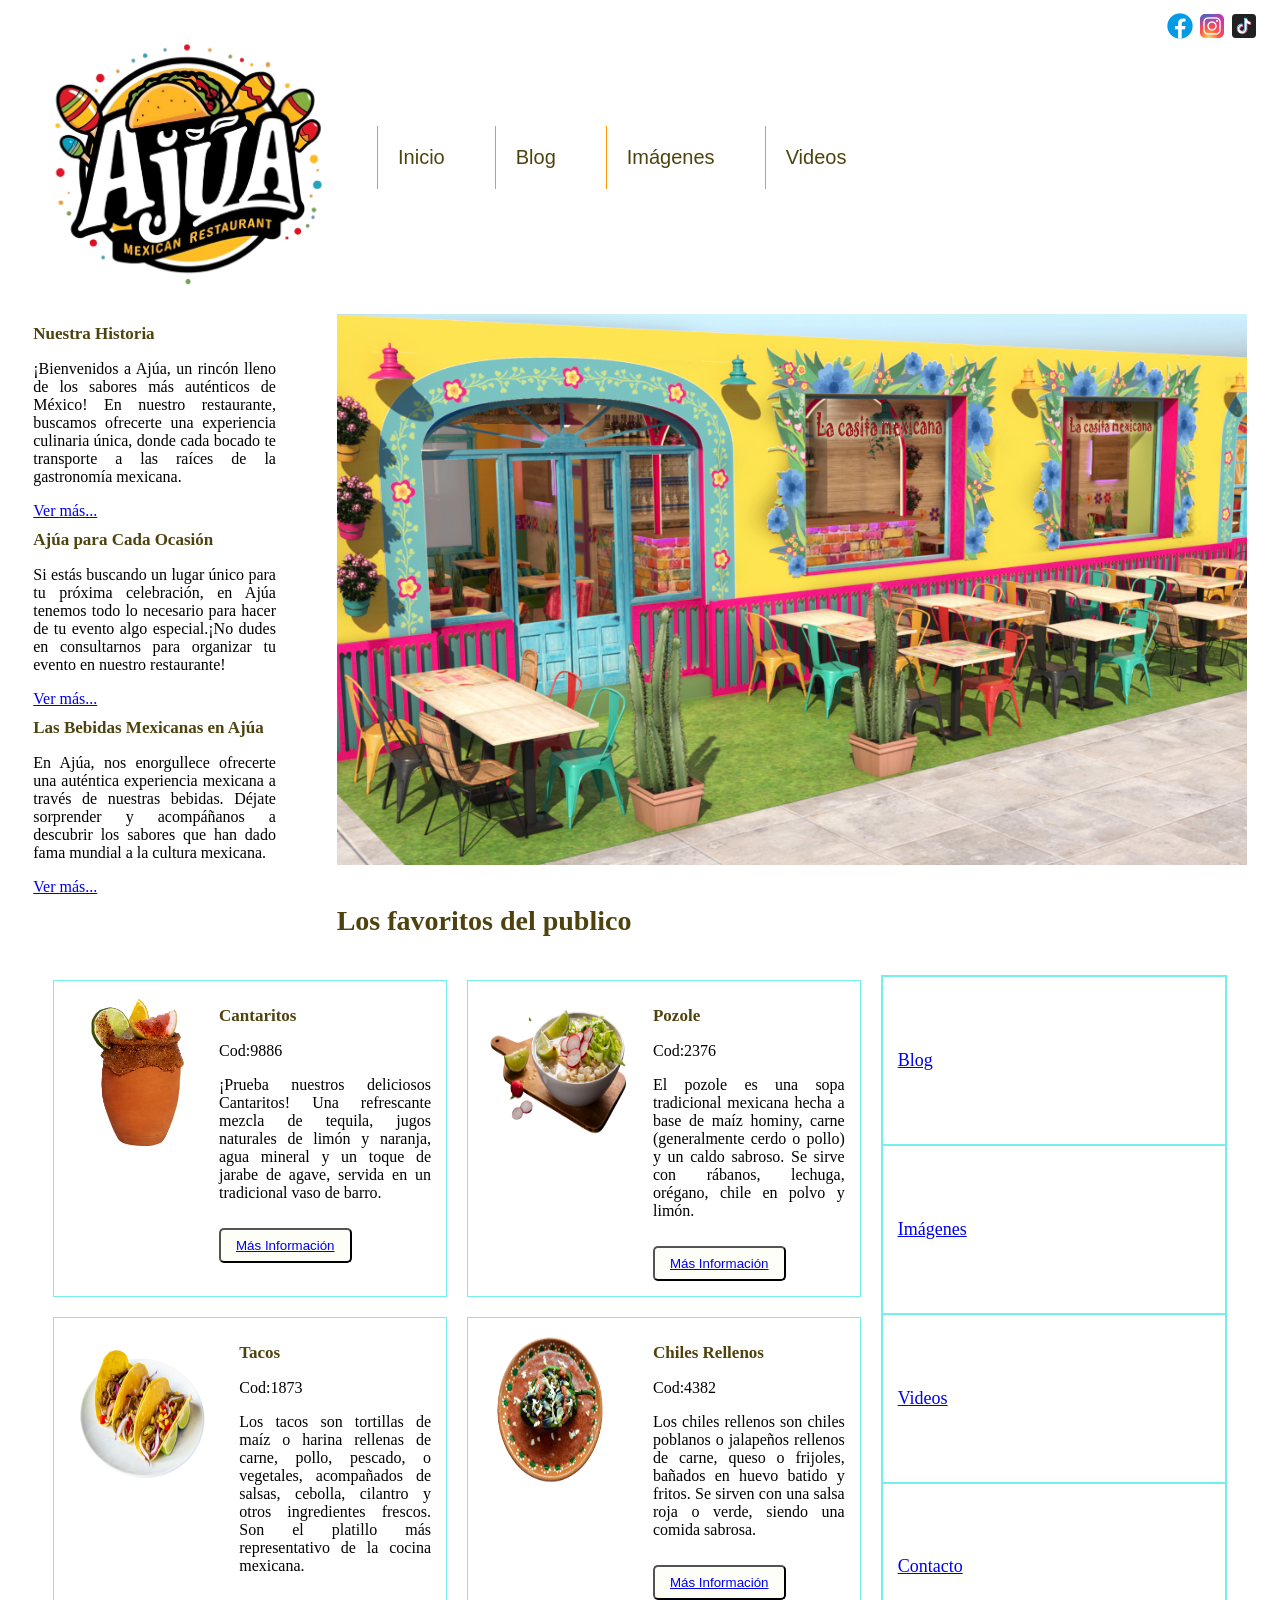
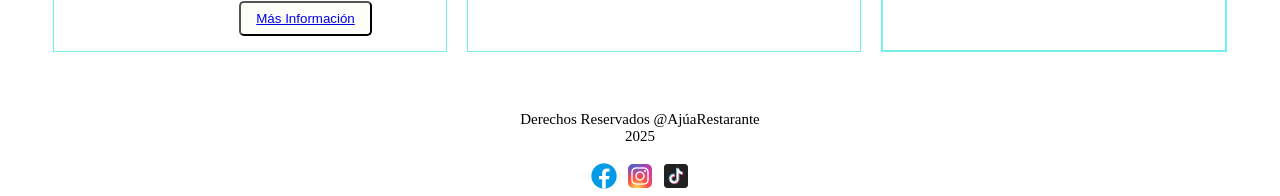
<file: index.html>
<!DOCTYPE html>
<html lang="en">
<head>
    <meta charset="UTF-8">
    <meta name="viewport" content="width=device-width, initial-scale=1.0">
    <title>Restaurante Ajúa</title>
    <link rel="shortcut icon" href="img/icons-tacos.png" type="image/x-icon">

    <link rel="stylesheet" href="css/styles.css">
    
</head>
<body>


  
    <div class="contenedor">

        <!--inicio encabezado-->
        <header>

          <div class="logo-menu">

            <!--inicio imagen logo -->
            <div class="logo">
              <img src="img/Logo02.png" alt="" height="260px">
            </div>
            <!--fin imagen logo-->

            <!--Inicio menu--> 
            <div class="menu">

              <nav>
                  <ul>
                      <li><a href="index.html">Inicio</a></li>
                      <li><a href="blog.html" target="_blank">Blog</a></li>
                      <li><a href="imagenes.html" target="_blank">Imágenes</a></li>
                      <li><a href="videos.html" target="_blank">Videos</a></li>
                  </ul>
              </nav>
      
            </div>
           <!--fin menu--> 

          </div>
          <!--fin div logo menu-->

        </header>
        <!--fin encabezado-->

        <!--inicio redes encabezado-->
        <div class="redes">
          <a href="http://www.facebook.com/share/1AA6hbogXf/" target="_blank"><img src="img/fb.png" alt=""></a>
          <a href="http://www.instagram.com/restaurante_ajua?igsh=MWs4NTRuZDMzYjJmZQ==" target="_blank"><img src="img/itg.png" alt=""></a>
          <a href="http://www.tiktok.com/@ajua_restaurante?_t=ZM-8uHWlztR650&_r=1" target="_blank"><img src="img/tktk.png" alt=""></a>
      </div>
      <!--fin redes encabezado-->

      <!--Inicio artículos-->
      <div class="articulos">
        <article>
            <h3>Nuestra Historia</h3>
            <p>¡Bienvenidos a Ajúa, un rincón lleno de los sabores más auténticos de México! En nuestro restaurante, buscamos ofrecerte una experiencia culinaria única, donde cada bocado te transporte a las raíces de la gastronomía mexicana.</p>
            <a href="blog.html">Ver más...</a>
          </article>
    
          <article>
            <h3>Ajúa para Cada Ocasión</h3>
            <p>Si estás buscando un lugar único para tu próxima celebración, en Ajúa tenemos todo lo necesario para hacer de tu evento algo especial.¡No dudes en consultarnos para organizar tu evento en nuestro restaurante!</p>
            <a href="blog.html">Ver más...</a>
          </article>
    
          <article>
            <h3>Las Bebidas Mexicanas en Ajúa</h3>
            <p> En Ajúa, nos enorgullece ofrecerte una auténtica experiencia mexicana a través de nuestras bebidas. Déjate sorprender y acompáñanos a descubrir los sabores que han dado fama mundial a la cultura mexicana.</p>
            <a href="blog.html">Ver más...</a>
          </article>
      </div>
      <!--fin artículos-->

      <!--Inicio artículo principal-->
      <div class="articulo-principal">
        
          <img src="img/fachada-casita.jpg" alt="" width="1030px"  >
      
      </div>
      <!--fin artículo principal-->

      <!--Inicio productos-->
      <div class="productos-destacados">
       <h2>Los favoritos del publico</h2>

        <div class="platillos-tabla">

          <div class="grid-productos">

            <div class="platillos">
              <img src="img/cantaritos.png" alt="platillo01">
              <div class="info-platillo">
                <h3>Cantaritos</h3>
                <p>Cod:9886</p>
                <p>¡Prueba nuestros deliciosos Cantaritos! Una refrescante mezcla de tequila, jugos naturales de limón y naranja, agua mineral y un toque de jarabe de agave, servida en un tradicional vaso de barro.</p>
                <button><a href="blog.html">Más Información</a></button>
              </div>
              
            </div>

            <div class="platillos">
              <img src="img/pozole-3.png" alt="platillo02">
              <div class="info-platillo">
                <h3>Pozole</h3>
                <p>Cod:2376</p>
                <p>El pozole es una sopa tradicional mexicana hecha a base de maíz hominy, carne (generalmente cerdo o pollo) y un caldo sabroso. Se sirve con rábanos, lechuga, orégano, chile en polvo y limón.</p>
                <button><a href="blog.html">Más Información</a></button>
              </div>
              
            </div>
              
            <div class="platillos">
              <img src="img/tacos3.png" alt="platillo03">
              <div class="info-platillo">
                <h3>Tacos</h3>
                <p>Cod:1873</p>
                <p>Los tacos son tortillas de maíz o harina rellenas de carne, pollo, pescado, o vegetales, acompañados de salsas, cebolla, cilantro y otros ingredientes frescos. Son el platillo más representativo de la cocina mexicana.</p>
                <button><a href="blog.html">Más Información</a></button>
              </div>
              
            </div>

            <div class="platillos">
              <img src="img/chile-relleno.png" alt="platillo04" width="150px">
              <div class="info-platillo">
                <h3>Chiles Rellenos</h3>
                <p>Cod:4382</p>
                <p>Los chiles rellenos son chiles poblanos o jalapeños rellenos de carne, queso o frijoles, bañados en huevo batido y fritos. Se sirven con una salsa roja o verde, siendo una comida sabrosa.</p>
                <button><a href="blog.html">Más Información</a></button>
              </div>
              
            </div>

          </div>
          <!--fin grid productos-->

          <!--Inicio aside tabla-->
          <div class="menu-lateral">

            <table class="tabla">
              <tr><td class="item-tabla"><a href="blog.html" target="_blank">Blog</a></td></tr>
              <tr><td class="item-tabla"><a href="imagenes.html" target="_blank">Imágenes</a></td></tr>
              <tr><td class="item-tabla"><a href="Videos.html" target="_blank">Videos</a></td></tr>
              <tr><td class="item-tabla"><a href="contacto.html" target="_blank">Contacto</a></td></tr>
            </table>
          </div>
        </div>  
        <!--fin aside tabla-->
      </div>
      <!--fin productos-->

      <!--Inicio footer-->
      <footer>
        <center>
          <p>Derechos Reservados @AjúaRestarante <br>2025 </p>
          <a href="http://www.facebook.com/share/1AA6hbogXf/" target="_blank"><img src="img/fb.png" alt=""></a>
          <a href="http://www.instagram.com/restaurante_ajua?igsh=MWs4NTRuZDMzYjJmZQ==" target="_blank"><img src="img/itg.png" alt=""></a>
          <a href="http://www.tiktok.com/@ajua_restaurante?_t=ZM-8uHWlztR650&_r=1" target="_blank"><img src="img/tktk.png" alt=""></a>
            
        </center>
      </footer>
      <!--Fin footer-->

    </div>
    <!--Fin contenedor-->

</body>
</html>
</file>
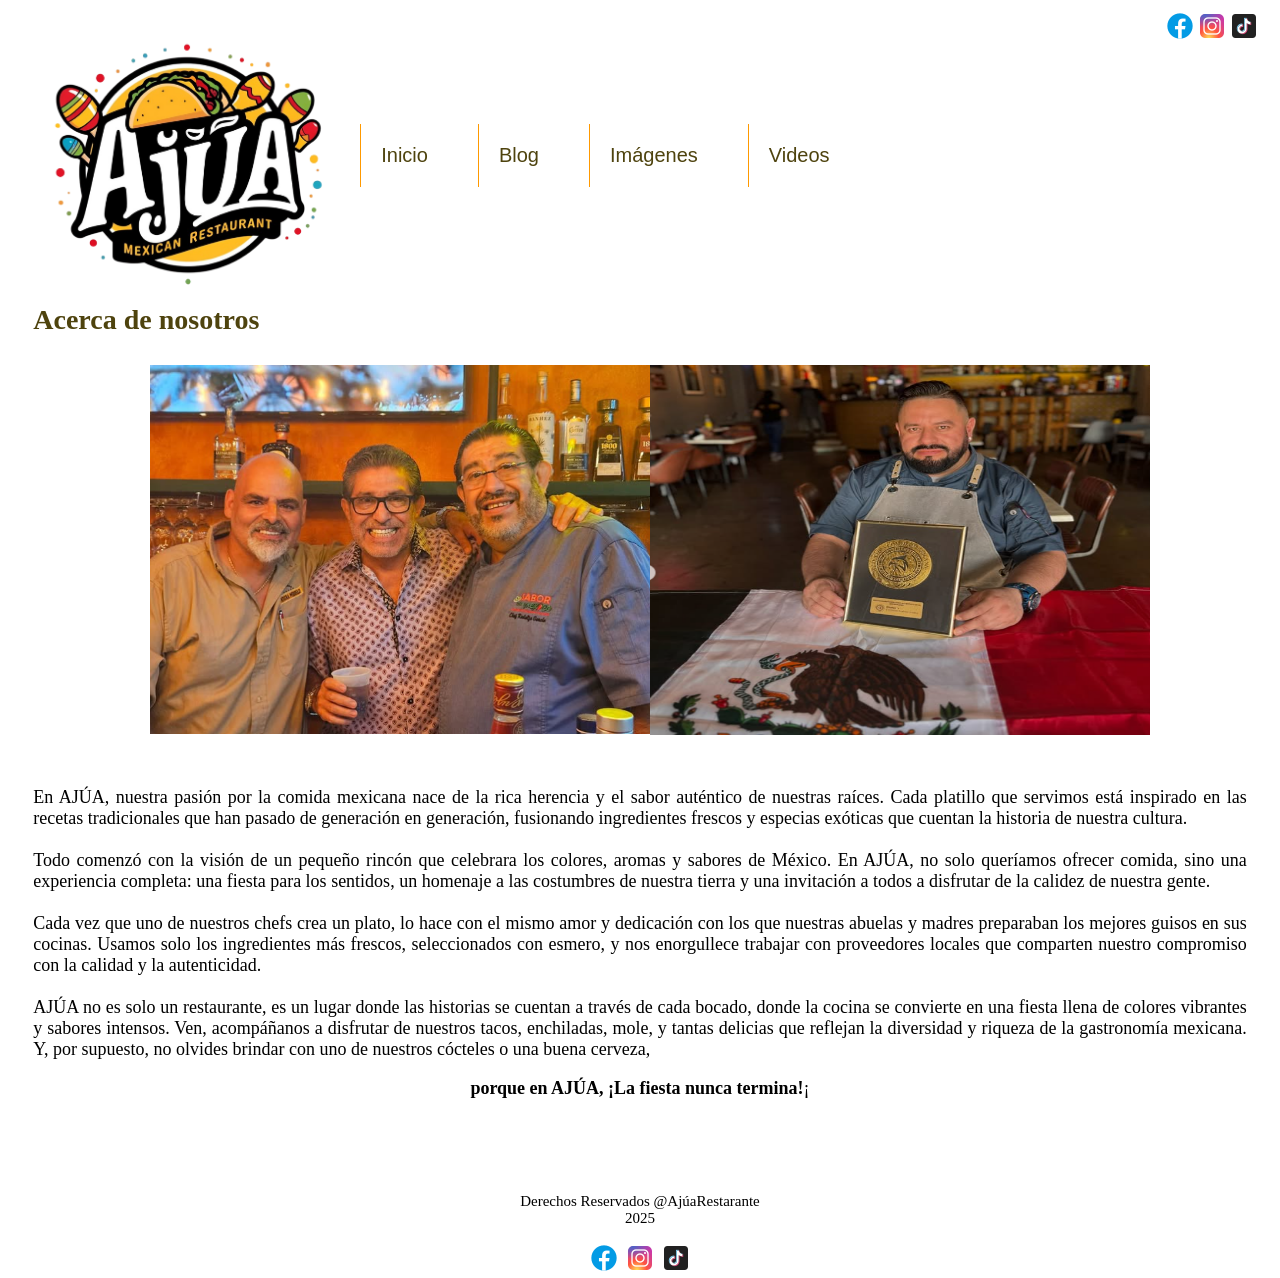
<file: blog.html>
<!DOCTYPE html>
<html lang="en">
<head>
    <meta charset="UTF-8">
    <meta name="viewport" content="width=device-width, initial-scale=1.0">
    <title> Blog Ajúa</title>
    <link rel="shortcut icon" href="img/icons-tacos.png" type="image/x-icon">

    <link rel="stylesheet" href="css/styles.css">
    
</head>
<body>

    <div class="contenedor">

        <!--inicio encabezado-->
        <header>

          <div class="logo-menu">

            <!--inicio imagen logo -->
            
              <img src="img/Logo02.png" alt="" height="260px">
            
            <!--fin imagen logo-->

            <!--Inicio menu--> 
            <div class="menu">

              <nav>
                  <ul>
                      <li><a href="index.html">Inicio</a></li>
                      <li><a href="blog.html" target="_blank">Blog</a></li>
                      <li><a href="imagenes.html" target="_blank">Imágenes</a></li>
                      <li><a href="videos.html" target="_blank">Videos</a></li>
                  </ul>
              </nav>
      
            </div>
           <!--fin menu--> 

          </div>
          <!--fin div logo menu-->

        </header>
        <!--fin encabezado-->

        <!--inicio redes encabezado-->
        <div class="redes">
          <a href="http://www.facebook.com/share/1AA6hbogXf/" target="_blank"><img src="img/fb.png" alt=""></a>
          <a href="http://www.instagram.com/restaurante_ajua?igsh=MWs4NTRuZDMzYjJmZQ==" target="_blank"><img src="img/itg.png" alt=""></a>
          <a href="http://www.tiktok.com/@ajua_restaurante?_t=ZM-8uHWlztR650&_r=1" target="_blank"><img src="img/tktk.png" alt=""></a>
      </div>
      <!--fin redes encabezado-->

      

      <!--Inicio artículo principal-->
      
        <h1>Acerca de nosotros</h1>
        
        <div class="imagen-historia">
            <img src="img/jefes.png" alt="" width="500px"  >
            <img src="img/manager.png" alt="" width="500px" height="370px">
        </div>
        
        <div class="articulo-principal-blog">
        <p>En AJÚA, nuestra pasión por la comida mexicana nace de la rica herencia y el sabor auténtico de nuestras raíces. Cada platillo que servimos está inspirado en las recetas tradicionales que han pasado de generación en generación, fusionando ingredientes frescos y especias exóticas que cuentan la historia de nuestra cultura. <br> <br>
          Todo comenzó con la visión de un pequeño rincón que celebrara los colores, aromas y sabores de México. En AJÚA, no solo queríamos ofrecer comida, sino una experiencia completa: una fiesta para los sentidos, un homenaje a las costumbres de nuestra tierra y una invitación a todos a disfrutar de la calidez de nuestra gente. <br> <br>
          Cada vez que uno de nuestros chefs crea un plato, lo hace con el mismo amor y dedicación con los que nuestras abuelas y madres preparaban los mejores guisos en sus cocinas. Usamos solo los ingredientes más frescos, seleccionados con esmero, y nos enorgullece trabajar con proveedores locales que comparten nuestro compromiso con la calidad y la autenticidad. <br> <br>
          AJÚA no es solo un restaurante, es un lugar donde las historias se cuentan a través de cada bocado, donde la cocina se convierte en una fiesta llena de colores vibrantes y sabores intensos. Ven, acompáñanos a disfrutar de nuestros tacos, enchiladas, mole, y tantas delicias que reflejan la diversidad y riqueza de la gastronomía mexicana. Y, por supuesto, no olvides brindar con uno de nuestros cócteles o una buena cerveza,  
          <center> <strong> porque en AJÚA, ¡La fiesta nunca termina!</strong>¡</center>
          </p>

          
      
      </div>
      <!--fin artículo principal-->

      

      <!--Inicio footer-->
      <footer>
        <center>
          <p>Derechos Reservados @AjúaRestarante <br>2025 </p>
          <a href="http://www.facebook.com/share/1AA6hbogXf/" target="_blank"><img src="img/fb.png" alt=""></a>
          <a href="http://www.instagram.com/restaurante_ajua?igsh=MWs4NTRuZDMzYjJmZQ==" target="_blank"><img src="img/itg.png" alt=""></a>
          <a href="http://www.tiktok.com/@ajua_restaurante?_t=ZM-8uHWlztR650&_r=1" target="_blank"><img src="img/tktk.png" alt=""></a>
            
        </center>
      </footer>
      <!--Fin footer-->

    </div>
    <!--Fin contenedor-->

</body>
</html>
</file>
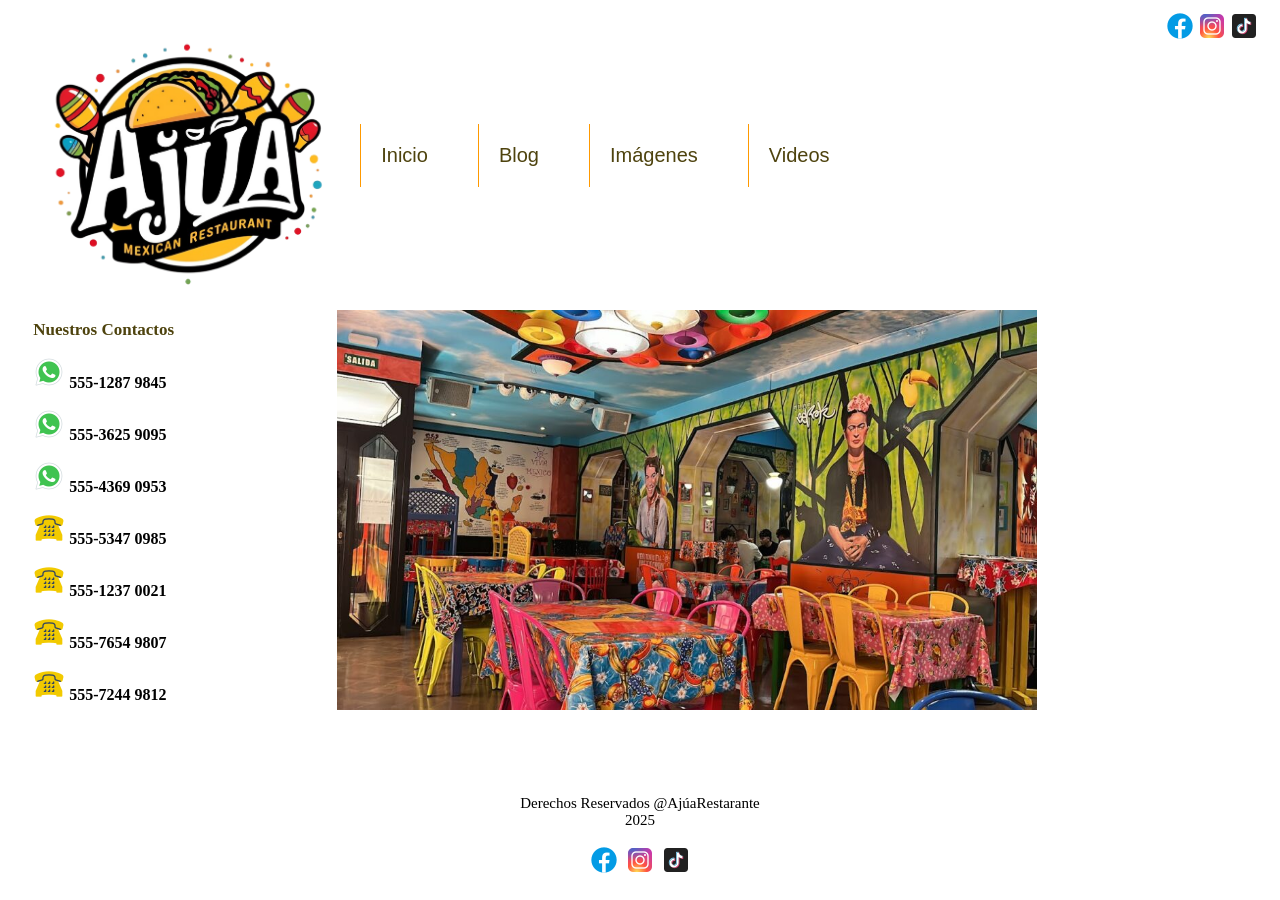
<file: contacto.html>
<!DOCTYPE html>
<html lang="en">
<head>
    <meta charset="UTF-8">
    <meta name="viewport" content="width=device-width, initial-scale=1.0">
    <title>Contactos Ajúa</title>
    <link rel="shortcut icon" href="img/icons-tacos.png" type="image/x-icon">

    <link rel="stylesheet" href="css/styles.css">
    
</head>
<body>

    <div class="contenedor">

        <!--inicio encabezado-->
        <header>

          <div class="logo-menu">

            <!--inicio imagen logo -->
            
              <img src="img/Logo02.png" alt="" height="260px">
            
            <!--fin imagen logo-->

            <!--Inicio menu--> 
            <div class="menu">

              <nav>
                  <ul>
                      <li><a href="index.html">Inicio</a></li>
                      <li><a href="blog.html" target="_blank">Blog</a></li>
                      <li><a href="imagenes.html" target="_blank">Imágenes</a></li>
                      <li><a href="videos.html" target="_blank">Videos</a></li>
                  </ul>
              </nav>
      
            </div>
           <!--fin menu--> 

          </div>
          <!--fin div logo menu-->

        </header>
        <!--fin encabezado-->

        <!--inicio redes encabezado-->
        <div class="redes">
          <a href="http://www.facebook.com/share/1AA6hbogXf/" target="_blank"><img src="img/fb.png" alt=""></a>
          <a href="http://www.instagram.com/restaurante_ajua?igsh=MWs4NTRuZDMzYjJmZQ==" target="_blank"><img src="img/itg.png" alt=""></a>
          <a href="http://www.tiktok.com/@ajua_restaurante?_t=ZM-8uHWlztR650&_r=1" target="_blank"><img src="img/tktk.png" alt=""></a>
      </div>
      <!--fin redes encabezado-->

      <!--Inicio artículos-->
      <div class="articulos">
        <article>
            <h3>Nuestros Contactos</h3>
            <p><img src="img/whts.png" alt=""> <strong>555-1287 9845</strong></p>
          </article>

          <article>
            
            <p><img src="img/whts.png" alt=""> <strong>555-3625 9095</strong></p>
          </article>
    
          <article>
            <p><img src="img/whts.png" alt=""> <strong>555-4369 0953</strong></p> 
          </article>
    
          <article>
            <p><img src="img/telf.png" alt=""> <strong>555-5347 0985</strong></p> 
          </article>

          <article>
            <p><img src="img/telf.png" alt=""> <strong>555-1237 0021</strong></p>
          </article>

          <article>
            <p><img src="img/telf.png" alt=""> <strong>555-7654 9807</strong></p>
          </article>

          <article>
            <p><img src="img/telf.png" alt=""> <strong>555-7244 9812</strong></p>
          </article>
      </div>
      <!--fin artículos-->

      <!--Inicio artículo principal-->
      <div class="articulo-principal">
        
          <img src="img/inside.jpg" alt="" width="700px" height="400px" >
      
      </div>
      <!--fin artículo principal-->
      
      
          
             

          

      <!--Inicio footer-->
      <footer>
        <center>
          <p>Derechos Reservados @AjúaRestarante <br>2025 </p>
          <a href="http://www.facebook.com/share/1AA6hbogXf/" target="_blank"><img src="img/fb.png" alt=""></a>
          <a href="http://www.instagram.com/restaurante_ajua?igsh=MWs4NTRuZDMzYjJmZQ==" target="_blank"><img src="img/itg.png" alt=""></a>
          <a href="http://www.tiktok.com/@ajua_restaurante?_t=ZM-8uHWlztR650&_r=1" target="_blank"><img src="img/tktk.png" alt=""></a>
            
        </center>
      </footer>
      <!--Fin footer-->

    </div>
    <!--Fin contenedor-->

</body>
</html>
</file>
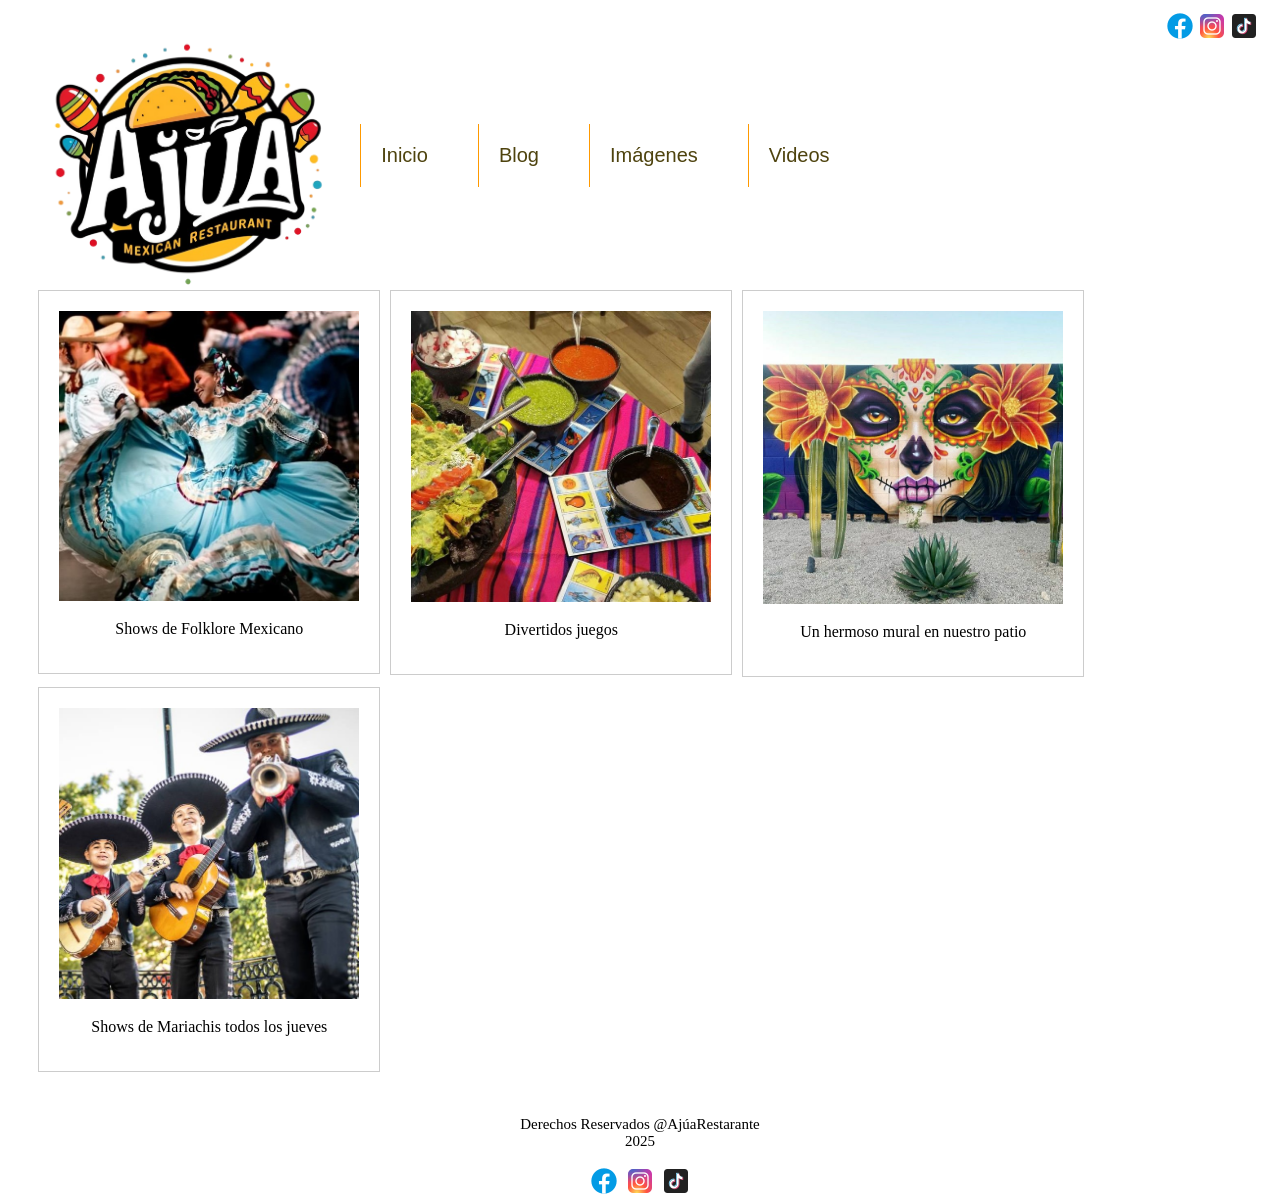
<file: imagenes.html>
<!DOCTYPE html>
<html lang="en">
<head>
    <meta charset="UTF-8">
    <meta name="viewport" content="width=device-width, initial-scale=1.0">
    <title> Galeria Ajúa</title>
    <link rel="shortcut icon" href="img/icons-tacos.png" type="image/x-icon">

    <link rel="stylesheet" href="css/styles.css">
    
</head>
<body>

    <div class="contenedor">

        <!--inicio encabezado-->
        <header>

          <div class="logo-menu">

            <!--inicio imagen logo -->
            
              <img src="img/Logo02.png" alt="" height="260px">
            
            <!--fin imagen logo-->

            <!--Inicio menu--> 
            <div class="menu">

              <nav>
                  <ul>
                      <li><a href="index.html" target="_blank">Inicio</a></li>
                      <li><a href="blog.html" target="_blank">Blog</a></li>
                      <li><a href="imagenes.html" target="_blank">Imágenes</a></li>
                      <li><a href="videos.html" target="_blank">Videos</a></li>
                  </ul>
              </nav>
      
            </div>
           <!--fin menu--> 

          </div>
          <!--fin div logo menu-->

        </header>
        <!--fin encabezado-->

        <!--inicio redes encabezado-->
        <div class="redes">
          <a href="http://www.facebook.com/share/1AA6hbogXf/" target="_blank"><img src="img/fb.png" alt=""></a>
          <a href="http://www.instagram.com/restaurante_ajua?igsh=MWs4NTRuZDMzYjJmZQ==" target="_blank"><img src="img/itg.png" alt=""></a>
          <a href="http://www.tiktok.com/@ajua_restaurante?_t=ZM-8uHWlztR650&_r=1" target="_blank"><img src="img/tktk.png" alt=""></a>
      </div>
      <!--fin redes encabezado-->

      
      
      
      
      <center>
        <div class="gallery">
          
            <img src="img/folklor.jpg" alt="" width="500" height="200">
          
          <div class="desc">Shows de Folklore Mexicano</div>
        </div>
        
        <div class="gallery">
          
            <img src="img/mesa.jpg" alt="" width="500" height="400">
          
          <div class="desc">Divertidos juegos</div>
        </div>
        
        <div class="gallery">
          
            <img src="img/patio.jpg" alt="" width="500" height="400">
          
          <div class="desc">Un hermoso mural en nuestro patio</div>
        </div>

        <div class="gallery">
          
            <img src="img/mariachi.jpg" alt="" width="500" height="400">
          
          <div class="desc">Shows de Mariachis todos los jueves</div>
        </div>

      </center>
      
      

      <!--Inicio footer-->
      <footer>
        <center>
          <p>Derechos Reservados @AjúaRestarante <br>2025 </p>
          <a href="http://www.facebook.com/share/1AA6hbogXf/" target="_blank"><img src="img/fb.png" alt=""></a>
          <a href="http://www.instagram.com/restaurante_ajua?igsh=MWs4NTRuZDMzYjJmZQ==" target="_blank"><img src="img/itg.png" alt=""></a>
          <a href="http://www.tiktok.com/@ajua_restaurante?_t=ZM-8uHWlztR650&_r=1" target="_blank"><img src="img/tktk.png" alt=""></a>
            
        </center>
      </footer>
      <!--Fin footer-->

    </div>
    <!--Fin contenedor-->

</body>
</html>
</file>
<file: css/styles.css>
.contenedor{
    margin-top: 2%;
    margin-left: 2%;
    margin-right: 2%;
}

header{
    display: flex;
    justify-content: space-between;
    align-items: center;
}

.logo-menu{
display: flex;
align-items: center;
}
.logo{
  margin-right: 2%;
  animation-name: wobble-hor-bottom;
  animation-duration: 4s;
}

@keyframes wobble-hor-bottom {
  0%,
  100% {
    -webkit-transform: translateX(0%);
            transform: translateX(0%);
    -webkit-transform-origin: 50% 50%;
            transform-origin: 50% 50%;
  }
  15% {
    -webkit-transform: translateX(-30px) rotate(-6deg);
            transform: translateX(-30px) rotate(-6deg);
  }
  30% {
    -webkit-transform: translateX(15px) rotate(6deg);
            transform: translateX(15px) rotate(6deg);
  }
  45% {
    -webkit-transform: translateX(-15px) rotate(-3.6deg);
            transform: translateX(-15px) rotate(-3.6deg);
  }
  60% {
    -webkit-transform: translateX(9px) rotate(2.4deg);
            transform: translateX(9px) rotate(2.4deg);
  }
  75% {
    -webkit-transform: translateX(-6px) rotate(-1.2deg);
            transform: translateX(-6px) rotate(-1.2deg);
  }
}


.menu{
    /*background-color: antiquewhite;*/
    width: auto;
    overflow: hidden;
    text-align: left;
}

ul{
    list-style: none;
    margin: 0;
    padding: 1px;
    display: flex;
  }

ul li {
  margin-left: 5px;
  margin-right: 25px;
  font-family: verdana, sans-serif;
  font-size: 20px;
  }

ul li a {
    border-left: 1px solid #ff9900;
    color:rgb(78, 67, 14);
    display:block;
    padding: 1em 1em;
    text-decoration: none;
    text-align: left;
  }

  .redes{
    position: absolute;
    top: 10px;
    right: 20px;
    display: flex;
    align-items: center;
    animation-name: text-focus-in ;
    animation-duration: 2s;
  }

  
@-webkit-keyframes text-focus-in {
  0% {
    -webkit-filter: blur(12px);
            filter: blur(12px);
    opacity: 0;
  }
  100% {
    -webkit-filter: blur(0px);
            filter: blur(0px);
    opacity: 1;
  }
}
@keyframes text-focus-in {
  0% {
    -webkit-filter: blur(12px);
            filter: blur(12px);
    opacity: 0;
  }
  100% {
    -webkit-filter: blur(0px);
            filter: blur(0px);
    opacity: 1;
  }
}

  

.articulos{
  width: 20%;
  /*background-color: blanchedalmond;*/
  overflow: hidden;
  float: left;
  margin-top: 2%;
  margin-right: 5%;
  margin-bottom: 3%;
}

article{
  font-family:Georgia, 'Times New Roman', Times, serif;
  font-size: 16px;
  text-align: justify;
}
h3{
  color: rgb(78, 67, 14);
}

.articulo-principal{
  overflow: hidden;
  margin-top: 2%;
  float: left;
  width: 75%;
  margin-bottom: 3%;
}

.productos-destacados{
  padding: 20px;
}
h2{
  font-size: 28px;
  font-family: Georgia, 'Times New Roman', Times, serif;
  color: rgb(78, 67, 14);
}

.platillos-tabla{
  display: flex;
  align-items: stretch;
}

.grid-productos{
  display: grid;
  grid-template-columns: repeat(2, 1fr);
  gap: 20px;
  margin-top: 20px;
  width: 70%;
}

.platillos{
  display: flex;
  border: 1px solid #74f0ec;
  padding: 15px;
}

.platillos img{
  width: 150px;
  height: 150px;
  margin-right: 20px;

}

h3{
  font-size: 17px;
  margin: 10px 0;
  font-family: Georgia, 'Times New Roman', Times, serif;
}

.info-platillo{
  text-align: justify;
}

button{
display: inline-block;
margin-top: 10px;
padding: 8px 15px;
border-radius: 5px;
background-color: rgba(254, 254, 249, 0.944);
}

button:hover{
  background-color: rgba(244, 244, 4, 0.471);

}

.menu-lateral{
  width: 30%;
  padding-left: 20px;
  margin-top: 1.3%;
  font-family: Georgia, 'Times New Roman', Times, serif;
  font-size: 18px;
}

.tabla{
  width: 100%;
  border-collapse: collapse;
  height: 100%;
  
}

.item-tabla{
  border: 2px solid #74f0ec;
  padding: 15px;
}

footer{
  margin-top: 2%;
  width: 100%;
  overflow: hidden;
  float: left;
  font-size: 15px;
  font-family: Georgia, 'Times New Roman', Times, serif;
  color: black;
}

footer:hover{
  color: #e4e3dcdb;
}


/*Inicio css Blog*/
.articulo-principal-blog{
  margin-top: 2%;
  float: right;
  width: 100%;
  margin-bottom: 3%;
  text-align: justify;
  font-family: Georgia, 'Times New Roman', Times, serif;
  font-size: 18px;
  overflow: hidden;
}

.imagen-historia{
  width: 100%;
  align-items:center;
  padding: 10px;
  display: flex;
  justify-content: center;
}

h1{
  font-size: 28px;
  font-family: Georgia, 'Times New Roman', Times, serif;
  color: rgb(78, 67, 14);
}
/*fin css Blog*/

/*Inicio css Imagenes*/
div.gallery {
  margin: 5px;
  border: 1px solid #ccc;
  float: left;
  width: 300px;
  align-items: center;
  padding: 20px;
}

div.gallery:hover {
  border: 1px solid #777;
}

div.gallery img {
  width: 100%;
  height: auto;
  
}

div.desc {
  padding: 15px;
  text-align: center;
  align-items: center;
}
/*fin css imagenes*/

/*inicio css contacto*/
.articulo-principal-contacto{
  overflow: hidden;
  margin-top: 2%;
  float: left;
  width: 75%;
  margin-bottom: 3%;
}
/*fin css contacto*/

/*Inicio css videos*/
.articulo-principal-videos{
  width: 100%;
  align-items:center;
  padding: 10px;
}
/*fin Css videos*/
</file>
